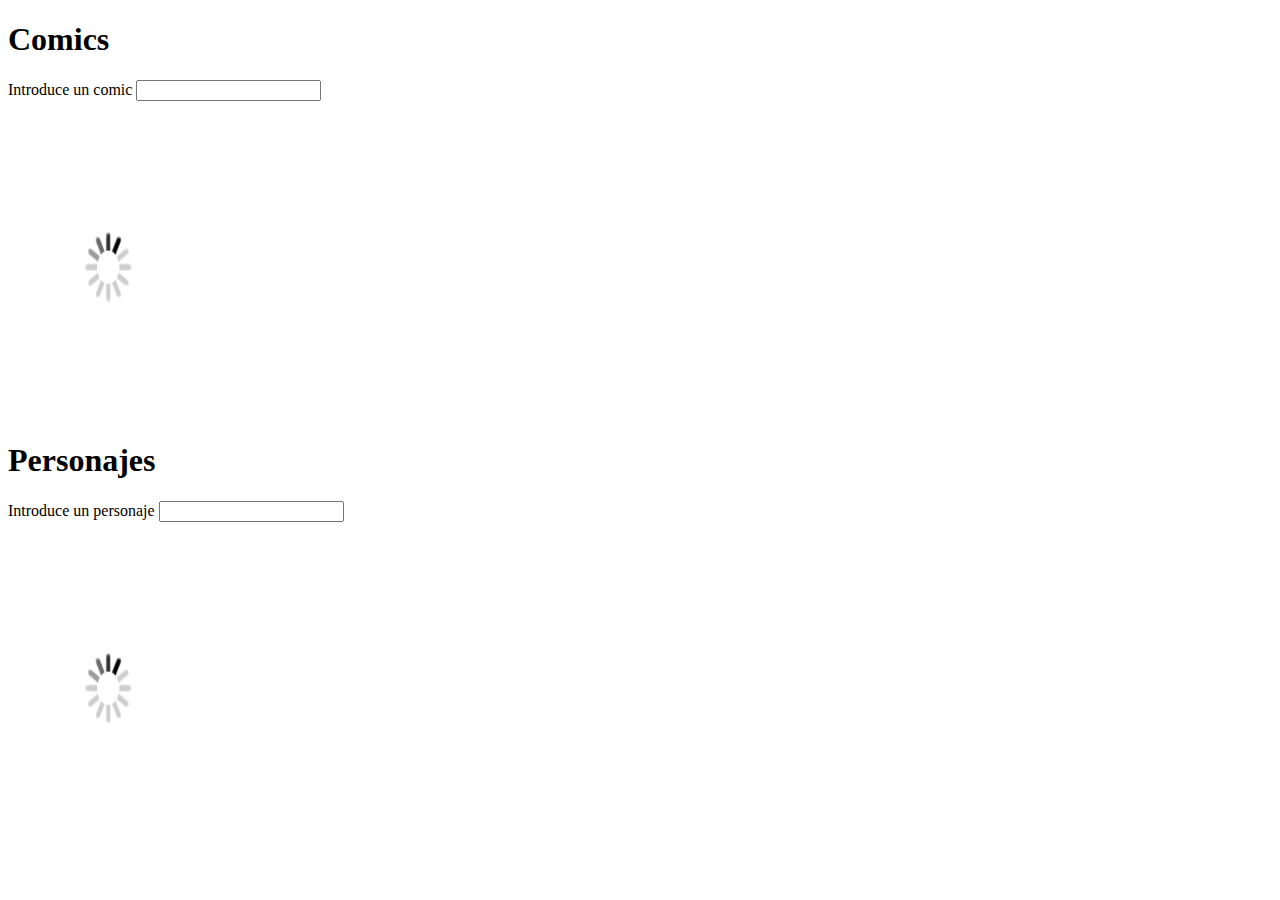
<file: U09P01_MartinQuinteroCristian/index.html>
<!DOCTYPE html>
<html>
<head>
  <meta charset="utf-8">
  <title>Marvel</title>
  <link rel="stylesheet" href="css/styles.css">
  <link type="text/css" href="jquery/jquery-ui.css" rel="Stylesheet" id="linkestilo" />
  <link type="text/css" href="css/simplepagination.css" rel="Stylesheet" id="linkestilo" />
  <script src="jquery/jquery-3.4.1.min.js"></script>
  <script src="jquery/external/jquery.js"></script>
  <script src="jquery/jquery-ui.js"></script>
</head>
<body>
  <h1>
    Comics
  </h1> 
  <label for="buscarcomic">Introduce un comic</label>
  <input id="buscarcomic" type="text" name="buscarcomic" value="">
  <p>
    <img id="spin" src="img/giphy.gif" alt="loading">
  </p> 
  <div id="areacomic"></div>
  <div id="paginationcomic"></div>

  <h1>
    Personajes
  </h1>
  <label for="buscarpersonaje">Introduce un personaje</label>
  <input id="buscarpersonaje" type="text" name="buscarpersonaje" value="">
  <p>
    <img id="spin2" src="img/giphy.gif" alt="loading">
  </p> 
  <div id="areapersonajes"></div>
  <div id="paginationpersonajes"></div>

  <script src="js/funciones-min.js"></script>
  <script src="jquery/simplePagination.js"></script>
</body>
</html>
</file>
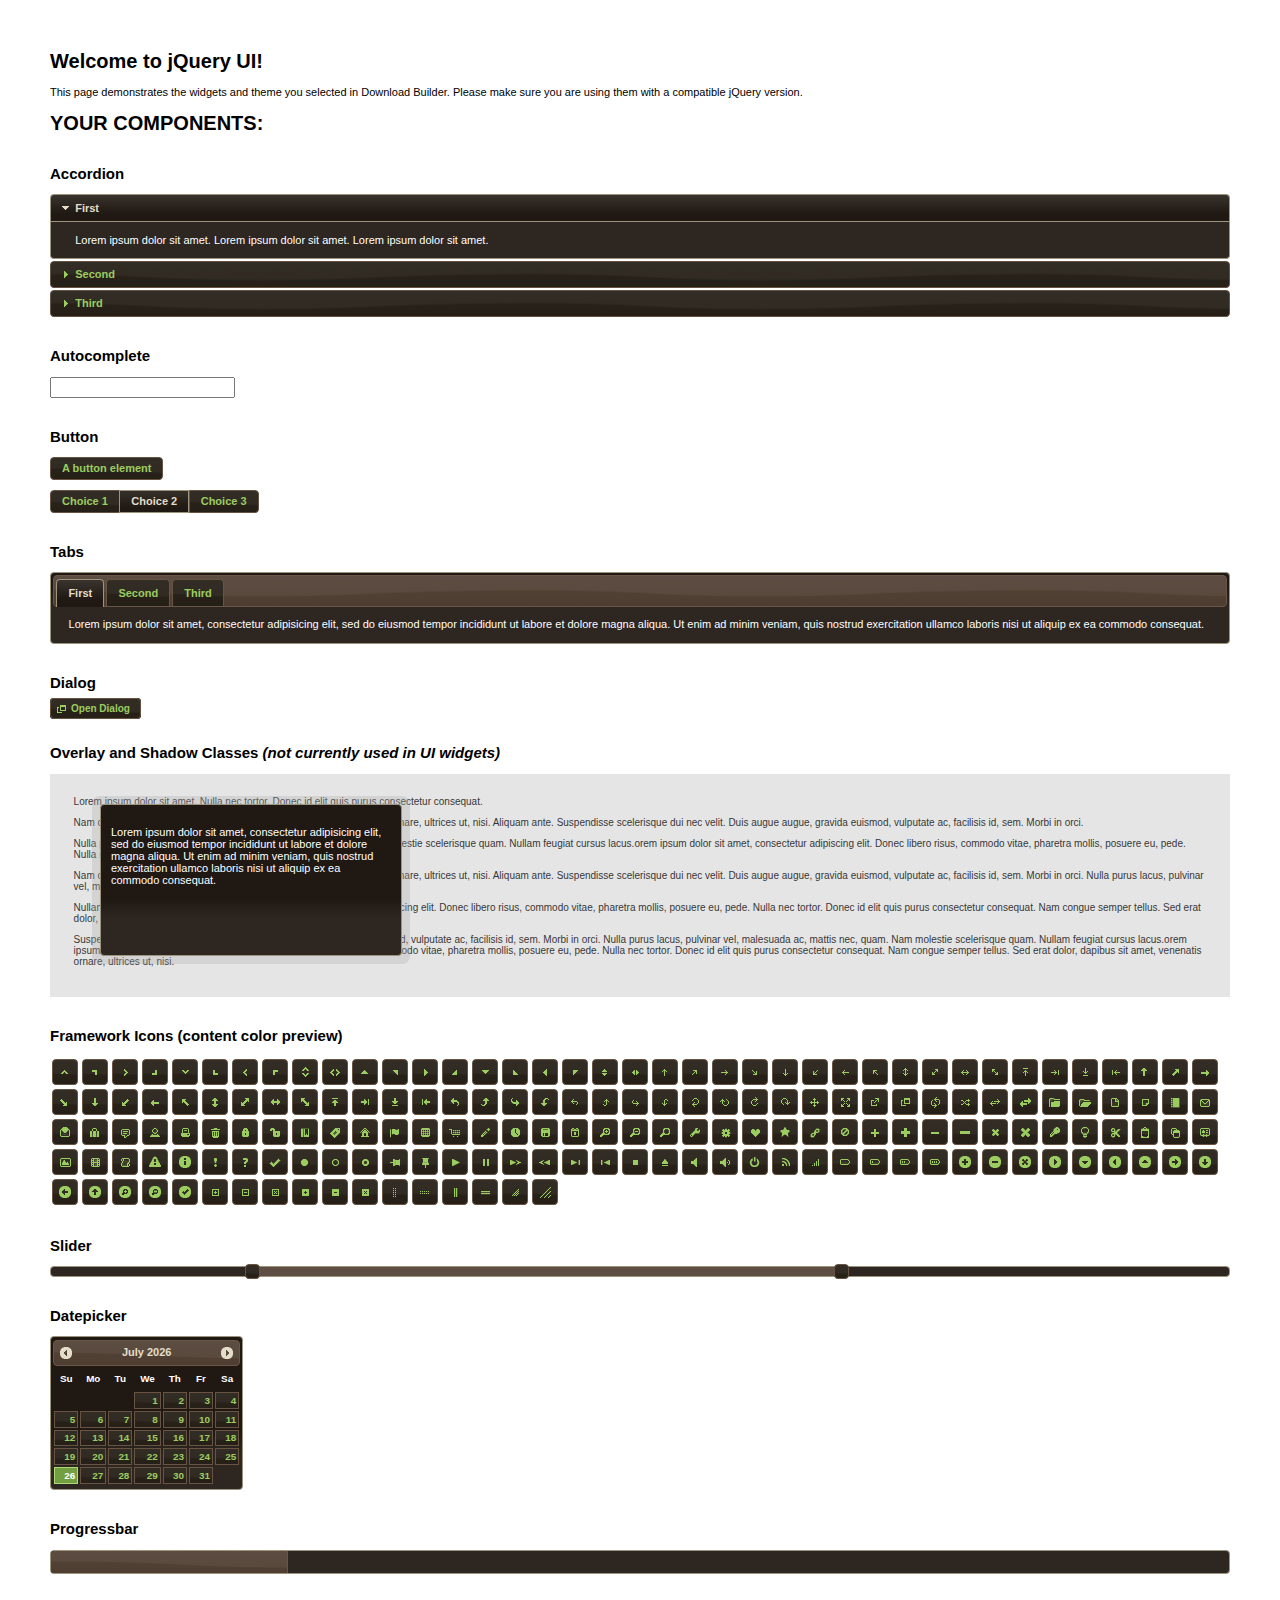
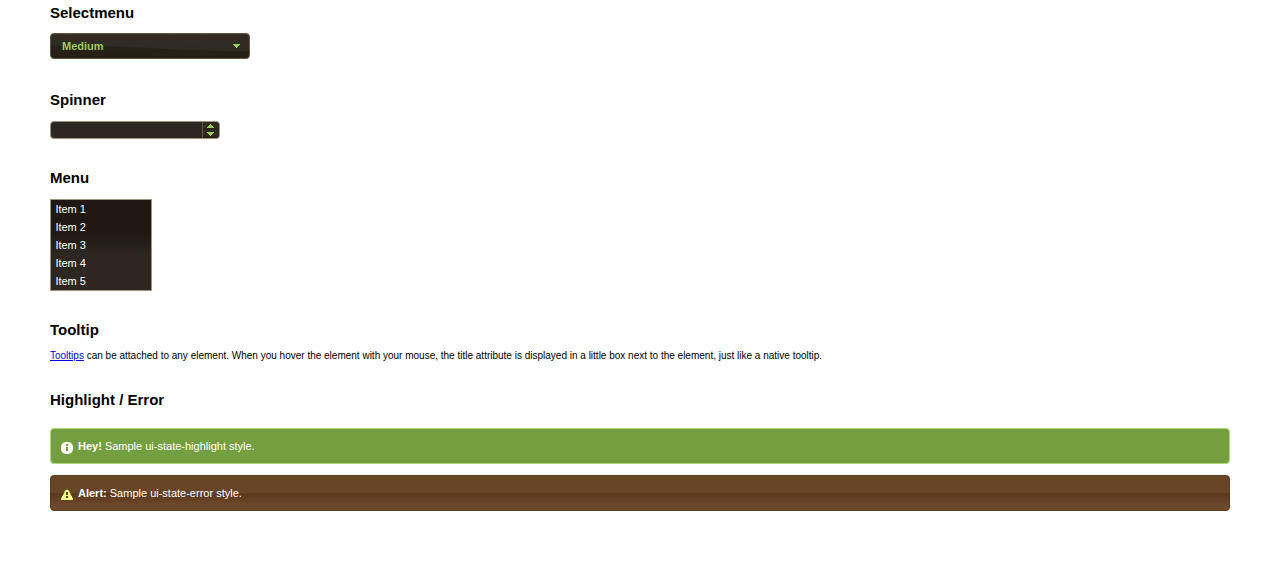
<file: U08A01_MartinQuintero_Cristian/jquery-ui-1.11.4.custom/index.html>
<!doctype html>
<html lang="us">
<head>
	<meta charset="utf-8">
	<title>jQuery UI Example Page</title>
	<link href="jquery-ui.css" rel="stylesheet">
	<style>
	body{
		font: 62.5% "Trebuchet MS", sans-serif;
		margin: 50px;
	}
	.demoHeaders {
		margin-top: 2em;
	}
	#dialog-link {
		padding: .4em 1em .4em 20px;
		text-decoration: none;
		position: relative;
	}
	#dialog-link span.ui-icon {
		margin: 0 5px 0 0;
		position: absolute;
		left: .2em;
		top: 50%;
		margin-top: -8px;
	}
	#icons {
		margin: 0;
		padding: 0;
	}
	#icons li {
		margin: 2px;
		position: relative;
		padding: 4px 0;
		cursor: pointer;
		float: left;
		list-style: none;
	}
	#icons span.ui-icon {
		float: left;
		margin: 0 4px;
	}
	.fakewindowcontain .ui-widget-overlay {
		position: absolute;
	}
	select {
		width: 200px;
	}
	</style>
</head>
<body>

<h1>Welcome to jQuery UI!</h1>

<div class="ui-widget">
	<p>This page demonstrates the widgets and theme you selected in Download Builder. Please make sure you are using them with a compatible jQuery version.</p>
</div>

<h1>YOUR COMPONENTS:</h1>


<!-- Accordion -->
<h2 class="demoHeaders">Accordion</h2>
<div id="accordion">
	<h3>First</h3>
	<div>Lorem ipsum dolor sit amet. Lorem ipsum dolor sit amet. Lorem ipsum dolor sit amet.</div>
	<h3>Second</h3>
	<div>Phasellus mattis tincidunt nibh.</div>
	<h3>Third</h3>
	<div>Nam dui erat, auctor a, dignissim quis.</div>
</div>



<!-- Autocomplete -->
<h2 class="demoHeaders">Autocomplete</h2>
<div>
	<input id="autocomplete" title="type &quot;a&quot;">
</div>



<!-- Button -->
<h2 class="demoHeaders">Button</h2>
<button id="button">A button element</button>
<form style="margin-top: 1em;">
	<div id="radioset">
		<input type="radio" id="radio1" name="radio"><label for="radio1">Choice 1</label>
		<input type="radio" id="radio2" name="radio" checked="checked"><label for="radio2">Choice 2</label>
		<input type="radio" id="radio3" name="radio"><label for="radio3">Choice 3</label>
	</div>
</form>



<!-- Tabs -->
<h2 class="demoHeaders">Tabs</h2>
<div id="tabs">
	<ul>
		<li><a href="#tabs-1">First</a></li>
		<li><a href="#tabs-2">Second</a></li>
		<li><a href="#tabs-3">Third</a></li>
	</ul>
	<div id="tabs-1">Lorem ipsum dolor sit amet, consectetur adipisicing elit, sed do eiusmod tempor incididunt ut labore et dolore magna aliqua. Ut enim ad minim veniam, quis nostrud exercitation ullamco laboris nisi ut aliquip ex ea commodo consequat.</div>
	<div id="tabs-2">Phasellus mattis tincidunt nibh. Cras orci urna, blandit id, pretium vel, aliquet ornare, felis. Maecenas scelerisque sem non nisl. Fusce sed lorem in enim dictum bibendum.</div>
	<div id="tabs-3">Nam dui erat, auctor a, dignissim quis, sollicitudin eu, felis. Pellentesque nisi urna, interdum eget, sagittis et, consequat vestibulum, lacus. Mauris porttitor ullamcorper augue.</div>
</div>



<!-- Dialog NOTE: Dialog is not generated by UI in this demo so it can be visually styled in themeroller-->
<h2 class="demoHeaders">Dialog</h2>
<p><a href="#" id="dialog-link" class="ui-state-default ui-corner-all"><span class="ui-icon ui-icon-newwin"></span>Open Dialog</a></p>

<h2 class="demoHeaders">Overlay and Shadow Classes <em>(not currently used in UI widgets)</em></h2>
<div style="position: relative; width: 96%; height: 200px; padding:1% 2%; overflow:hidden;" class="fakewindowcontain">
	<p>Lorem ipsum dolor sit amet,  Nulla nec tortor. Donec id elit quis purus consectetur consequat. </p><p>Nam congue semper tellus. Sed erat dolor, dapibus sit amet, venenatis ornare, ultrices ut, nisi. Aliquam ante. Suspendisse scelerisque dui nec velit. Duis augue augue, gravida euismod, vulputate ac, facilisis id, sem. Morbi in orci. </p><p>Nulla purus lacus, pulvinar vel, malesuada ac, mattis nec, quam. Nam molestie scelerisque quam. Nullam feugiat cursus lacus.orem ipsum dolor sit amet, consectetur adipiscing elit. Donec libero risus, commodo vitae, pharetra mollis, posuere eu, pede. Nulla nec tortor. Donec id elit quis purus consectetur consequat. </p><p>Nam congue semper tellus. Sed erat dolor, dapibus sit amet, venenatis ornare, ultrices ut, nisi. Aliquam ante. Suspendisse scelerisque dui nec velit. Duis augue augue, gravida euismod, vulputate ac, facilisis id, sem. Morbi in orci. Nulla purus lacus, pulvinar vel, malesuada ac, mattis nec, quam. Nam molestie scelerisque quam. </p><p>Nullam feugiat cursus lacus.orem ipsum dolor sit amet, consectetur adipiscing elit. Donec libero risus, commodo vitae, pharetra mollis, posuere eu, pede. Nulla nec tortor. Donec id elit quis purus consectetur consequat. Nam congue semper tellus. Sed erat dolor, dapibus sit amet, venenatis ornare, ultrices ut, nisi. Aliquam ante. </p><p>Suspendisse scelerisque dui nec velit. Duis augue augue, gravida euismod, vulputate ac, facilisis id, sem. Morbi in orci. Nulla purus lacus, pulvinar vel, malesuada ac, mattis nec, quam. Nam molestie scelerisque quam. Nullam feugiat cursus lacus.orem ipsum dolor sit amet, consectetur adipiscing elit. Donec libero risus, commodo vitae, pharetra mollis, posuere eu, pede. Nulla nec tortor. Donec id elit quis purus consectetur consequat. Nam congue semper tellus. Sed erat dolor, dapibus sit amet, venenatis ornare, ultrices ut, nisi. </p>

	<!-- ui-dialog -->
	<div class="ui-overlay"><div class="ui-widget-overlay"></div><div class="ui-widget-shadow ui-corner-all" style="width: 302px; height: 152px; position: absolute; left: 50px; top: 30px;"></div></div>
	<div style="position: absolute; width: 280px; height: 130px;left: 50px; top: 30px; padding: 10px;" class="ui-widget ui-widget-content ui-corner-all">
		<div class="ui-dialog-content ui-widget-content" style="background: none; border: 0;">
			<p>Lorem ipsum dolor sit amet, consectetur adipisicing elit, sed do eiusmod tempor incididunt ut labore et dolore magna aliqua. Ut enim ad minim veniam, quis nostrud exercitation ullamco laboris nisi ut aliquip ex ea commodo consequat.</p>
		</div>
	</div>

</div>

<!-- ui-dialog -->
<div id="dialog" title="Dialog Title">
	<p>Lorem ipsum dolor sit amet, consectetur adipisicing elit, sed do eiusmod tempor incididunt ut labore et dolore magna aliqua. Ut enim ad minim veniam, quis nostrud exercitation ullamco laboris nisi ut aliquip ex ea commodo consequat.</p>
</div>



<h2 class="demoHeaders">Framework Icons (content color preview)</h2>
<ul id="icons" class="ui-widget ui-helper-clearfix">
	<li class="ui-state-default ui-corner-all" title=".ui-icon-carat-1-n"><span class="ui-icon ui-icon-carat-1-n"></span></li>
	<li class="ui-state-default ui-corner-all" title=".ui-icon-carat-1-ne"><span class="ui-icon ui-icon-carat-1-ne"></span></li>
	<li class="ui-state-default ui-corner-all" title=".ui-icon-carat-1-e"><span class="ui-icon ui-icon-carat-1-e"></span></li>
	<li class="ui-state-default ui-corner-all" title=".ui-icon-carat-1-se"><span class="ui-icon ui-icon-carat-1-se"></span></li>
	<li class="ui-state-default ui-corner-all" title=".ui-icon-carat-1-s"><span class="ui-icon ui-icon-carat-1-s"></span></li>
	<li class="ui-state-default ui-corner-all" title=".ui-icon-carat-1-sw"><span class="ui-icon ui-icon-carat-1-sw"></span></li>
	<li class="ui-state-default ui-corner-all" title=".ui-icon-carat-1-w"><span class="ui-icon ui-icon-carat-1-w"></span></li>
	<li class="ui-state-default ui-corner-all" title=".ui-icon-carat-1-nw"><span class="ui-icon ui-icon-carat-1-nw"></span></li>
	<li class="ui-state-default ui-corner-all" title=".ui-icon-carat-2-n-s"><span class="ui-icon ui-icon-carat-2-n-s"></span></li>
	<li class="ui-state-default ui-corner-all" title=".ui-icon-carat-2-e-w"><span class="ui-icon ui-icon-carat-2-e-w"></span></li>
	<li class="ui-state-default ui-corner-all" title=".ui-icon-triangle-1-n"><span class="ui-icon ui-icon-triangle-1-n"></span></li>
	<li class="ui-state-default ui-corner-all" title=".ui-icon-triangle-1-ne"><span class="ui-icon ui-icon-triangle-1-ne"></span></li>
	<li class="ui-state-default ui-corner-all" title=".ui-icon-triangle-1-e"><span class="ui-icon ui-icon-triangle-1-e"></span></li>
	<li class="ui-state-default ui-corner-all" title=".ui-icon-triangle-1-se"><span class="ui-icon ui-icon-triangle-1-se"></span></li>
	<li class="ui-state-default ui-corner-all" title=".ui-icon-triangle-1-s"><span class="ui-icon ui-icon-triangle-1-s"></span></li>
	<li class="ui-state-default ui-corner-all" title=".ui-icon-triangle-1-sw"><span class="ui-icon ui-icon-triangle-1-sw"></span></li>
	<li class="ui-state-default ui-corner-all" title=".ui-icon-triangle-1-w"><span class="ui-icon ui-icon-triangle-1-w"></span></li>
	<li class="ui-state-default ui-corner-all" title=".ui-icon-triangle-1-nw"><span class="ui-icon ui-icon-triangle-1-nw"></span></li>
	<li class="ui-state-default ui-corner-all" title=".ui-icon-triangle-2-n-s"><span class="ui-icon ui-icon-triangle-2-n-s"></span></li>
	<li class="ui-state-default ui-corner-all" title=".ui-icon-triangle-2-e-w"><span class="ui-icon ui-icon-triangle-2-e-w"></span></li>
	<li class="ui-state-default ui-corner-all" title=".ui-icon-arrow-1-n"><span class="ui-icon ui-icon-arrow-1-n"></span></li>
	<li class="ui-state-default ui-corner-all" title=".ui-icon-arrow-1-ne"><span class="ui-icon ui-icon-arrow-1-ne"></span></li>
	<li class="ui-state-default ui-corner-all" title=".ui-icon-arrow-1-e"><span class="ui-icon ui-icon-arrow-1-e"></span></li>
	<li class="ui-state-default ui-corner-all" title=".ui-icon-arrow-1-se"><span class="ui-icon ui-icon-arrow-1-se"></span></li>
	<li class="ui-state-default ui-corner-all" title=".ui-icon-arrow-1-s"><span class="ui-icon ui-icon-arrow-1-s"></span></li>
	<li class="ui-state-default ui-corner-all" title=".ui-icon-arrow-1-sw"><span class="ui-icon ui-icon-arrow-1-sw"></span></li>
	<li class="ui-state-default ui-corner-all" title=".ui-icon-arrow-1-w"><span class="ui-icon ui-icon-arrow-1-w"></span></li>
	<li class="ui-state-default ui-corner-all" title=".ui-icon-arrow-1-nw"><span class="ui-icon ui-icon-arrow-1-nw"></span></li>
	<li class="ui-state-default ui-corner-all" title=".ui-icon-arrow-2-n-s"><span class="ui-icon ui-icon-arrow-2-n-s"></span></li>
	<li class="ui-state-default ui-corner-all" title=".ui-icon-arrow-2-ne-sw"><span class="ui-icon ui-icon-arrow-2-ne-sw"></span></li>
	<li class="ui-state-default ui-corner-all" title=".ui-icon-arrow-2-e-w"><span class="ui-icon ui-icon-arrow-2-e-w"></span></li>
	<li class="ui-state-default ui-corner-all" title=".ui-icon-arrow-2-se-nw"><span class="ui-icon ui-icon-arrow-2-se-nw"></span></li>
	<li class="ui-state-default ui-corner-all" title=".ui-icon-arrowstop-1-n"><span class="ui-icon ui-icon-arrowstop-1-n"></span></li>
	<li class="ui-state-default ui-corner-all" title=".ui-icon-arrowstop-1-e"><span class="ui-icon ui-icon-arrowstop-1-e"></span></li>
	<li class="ui-state-default ui-corner-all" title=".ui-icon-arrowstop-1-s"><span class="ui-icon ui-icon-arrowstop-1-s"></span></li>
	<li class="ui-state-default ui-corner-all" title=".ui-icon-arrowstop-1-w"><span class="ui-icon ui-icon-arrowstop-1-w"></span></li>
	<li class="ui-state-default ui-corner-all" title=".ui-icon-arrowthick-1-n"><span class="ui-icon ui-icon-arrowthick-1-n"></span></li>
	<li class="ui-state-default ui-corner-all" title=".ui-icon-arrowthick-1-ne"><span class="ui-icon ui-icon-arrowthick-1-ne"></span></li>
	<li class="ui-state-default ui-corner-all" title=".ui-icon-arrowthick-1-e"><span class="ui-icon ui-icon-arrowthick-1-e"></span></li>
	<li class="ui-state-default ui-corner-all" title=".ui-icon-arrowthick-1-se"><span class="ui-icon ui-icon-arrowthick-1-se"></span></li>
	<li class="ui-state-default ui-corner-all" title=".ui-icon-arrowthick-1-s"><span class="ui-icon ui-icon-arrowthick-1-s"></span></li>
	<li class="ui-state-default ui-corner-all" title=".ui-icon-arrowthick-1-sw"><span class="ui-icon ui-icon-arrowthick-1-sw"></span></li>
	<li class="ui-state-default ui-corner-all" title=".ui-icon-arrowthick-1-w"><span class="ui-icon ui-icon-arrowthick-1-w"></span></li>
	<li class="ui-state-default ui-corner-all" title=".ui-icon-arrowthick-1-nw"><span class="ui-icon ui-icon-arrowthick-1-nw"></span></li>
	<li class="ui-state-default ui-corner-all" title=".ui-icon-arrowthick-2-n-s"><span class="ui-icon ui-icon-arrowthick-2-n-s"></span></li>
	<li class="ui-state-default ui-corner-all" title=".ui-icon-arrowthick-2-ne-sw"><span class="ui-icon ui-icon-arrowthick-2-ne-sw"></span></li>
	<li class="ui-state-default ui-corner-all" title=".ui-icon-arrowthick-2-e-w"><span class="ui-icon ui-icon-arrowthick-2-e-w"></span></li>
	<li class="ui-state-default ui-corner-all" title=".ui-icon-arrowthick-2-se-nw"><span class="ui-icon ui-icon-arrowthick-2-se-nw"></span></li>
	<li class="ui-state-default ui-corner-all" title=".ui-icon-arrowthickstop-1-n"><span class="ui-icon ui-icon-arrowthickstop-1-n"></span></li>
	<li class="ui-state-default ui-corner-all" title=".ui-icon-arrowthickstop-1-e"><span class="ui-icon ui-icon-arrowthickstop-1-e"></span></li>
	<li class="ui-state-default ui-corner-all" title=".ui-icon-arrowthickstop-1-s"><span class="ui-icon ui-icon-arrowthickstop-1-s"></span></li>
	<li class="ui-state-default ui-corner-all" title=".ui-icon-arrowthickstop-1-w"><span class="ui-icon ui-icon-arrowthickstop-1-w"></span></li>
	<li class="ui-state-default ui-corner-all" title=".ui-icon-arrowreturnthick-1-w"><span class="ui-icon ui-icon-arrowreturnthick-1-w"></span></li>
	<li class="ui-state-default ui-corner-all" title=".ui-icon-arrowreturnthick-1-n"><span class="ui-icon ui-icon-arrowreturnthick-1-n"></span></li>
	<li class="ui-state-default ui-corner-all" title=".ui-icon-arrowreturnthick-1-e"><span class="ui-icon ui-icon-arrowreturnthick-1-e"></span></li>
	<li class="ui-state-default ui-corner-all" title=".ui-icon-arrowreturnthick-1-s"><span class="ui-icon ui-icon-arrowreturnthick-1-s"></span></li>
	<li class="ui-state-default ui-corner-all" title=".ui-icon-arrowreturn-1-w"><span class="ui-icon ui-icon-arrowreturn-1-w"></span></li>
	<li class="ui-state-default ui-corner-all" title=".ui-icon-arrowreturn-1-n"><span class="ui-icon ui-icon-arrowreturn-1-n"></span></li>
	<li class="ui-state-default ui-corner-all" title=".ui-icon-arrowreturn-1-e"><span class="ui-icon ui-icon-arrowreturn-1-e"></span></li>
	<li class="ui-state-default ui-corner-all" title=".ui-icon-arrowreturn-1-s"><span class="ui-icon ui-icon-arrowreturn-1-s"></span></li>
	<li class="ui-state-default ui-corner-all" title=".ui-icon-arrowrefresh-1-w"><span class="ui-icon ui-icon-arrowrefresh-1-w"></span></li>
	<li class="ui-state-default ui-corner-all" title=".ui-icon-arrowrefresh-1-n"><span class="ui-icon ui-icon-arrowrefresh-1-n"></span></li>
	<li class="ui-state-default ui-corner-all" title=".ui-icon-arrowrefresh-1-e"><span class="ui-icon ui-icon-arrowrefresh-1-e"></span></li>
	<li class="ui-state-default ui-corner-all" title=".ui-icon-arrowrefresh-1-s"><span class="ui-icon ui-icon-arrowrefresh-1-s"></span></li>
	<li class="ui-state-default ui-corner-all" title=".ui-icon-arrow-4"><span class="ui-icon ui-icon-arrow-4"></span></li>
	<li class="ui-state-default ui-corner-all" title=".ui-icon-arrow-4-diag"><span class="ui-icon ui-icon-arrow-4-diag"></span></li>
	<li class="ui-state-default ui-corner-all" title=".ui-icon-extlink"><span class="ui-icon ui-icon-extlink"></span></li>
	<li class="ui-state-default ui-corner-all" title=".ui-icon-newwin"><span class="ui-icon ui-icon-newwin"></span></li>
	<li class="ui-state-default ui-corner-all" title=".ui-icon-refresh"><span class="ui-icon ui-icon-refresh"></span></li>
	<li class="ui-state-default ui-corner-all" title=".ui-icon-shuffle"><span class="ui-icon ui-icon-shuffle"></span></li>
	<li class="ui-state-default ui-corner-all" title=".ui-icon-transfer-e-w"><span class="ui-icon ui-icon-transfer-e-w"></span></li>
	<li class="ui-state-default ui-corner-all" title=".ui-icon-transferthick-e-w"><span class="ui-icon ui-icon-transferthick-e-w"></span></li>
	<li class="ui-state-default ui-corner-all" title=".ui-icon-folder-collapsed"><span class="ui-icon ui-icon-folder-collapsed"></span></li>
	<li class="ui-state-default ui-corner-all" title=".ui-icon-folder-open"><span class="ui-icon ui-icon-folder-open"></span></li>
	<li class="ui-state-default ui-corner-all" title=".ui-icon-document"><span class="ui-icon ui-icon-document"></span></li>
	<li class="ui-state-default ui-corner-all" title=".ui-icon-document-b"><span class="ui-icon ui-icon-document-b"></span></li>
	<li class="ui-state-default ui-corner-all" title=".ui-icon-note"><span class="ui-icon ui-icon-note"></span></li>
	<li class="ui-state-default ui-corner-all" title=".ui-icon-mail-closed"><span class="ui-icon ui-icon-mail-closed"></span></li>
	<li class="ui-state-default ui-corner-all" title=".ui-icon-mail-open"><span class="ui-icon ui-icon-mail-open"></span></li>
	<li class="ui-state-default ui-corner-all" title=".ui-icon-suitcase"><span class="ui-icon ui-icon-suitcase"></span></li>
	<li class="ui-state-default ui-corner-all" title=".ui-icon-comment"><span class="ui-icon ui-icon-comment"></span></li>
	<li class="ui-state-default ui-corner-all" title=".ui-icon-person"><span class="ui-icon ui-icon-person"></span></li>
	<li class="ui-state-default ui-corner-all" title=".ui-icon-print"><span class="ui-icon ui-icon-print"></span></li>
	<li class="ui-state-default ui-corner-all" title=".ui-icon-trash"><span class="ui-icon ui-icon-trash"></span></li>
	<li class="ui-state-default ui-corner-all" title=".ui-icon-locked"><span class="ui-icon ui-icon-locked"></span></li>
	<li class="ui-state-default ui-corner-all" title=".ui-icon-unlocked"><span class="ui-icon ui-icon-unlocked"></span></li>
	<li class="ui-state-default ui-corner-all" title=".ui-icon-bookmark"><span class="ui-icon ui-icon-bookmark"></span></li>
	<li class="ui-state-default ui-corner-all" title=".ui-icon-tag"><span class="ui-icon ui-icon-tag"></span></li>
	<li class="ui-state-default ui-corner-all" title=".ui-icon-home"><span class="ui-icon ui-icon-home"></span></li>
	<li class="ui-state-default ui-corner-all" title=".ui-icon-flag"><span class="ui-icon ui-icon-flag"></span></li>
	<li class="ui-state-default ui-corner-all" title=".ui-icon-calculator"><span class="ui-icon ui-icon-calculator"></span></li>
	<li class="ui-state-default ui-corner-all" title=".ui-icon-cart"><span class="ui-icon ui-icon-cart"></span></li>
	<li class="ui-state-default ui-corner-all" title=".ui-icon-pencil"><span class="ui-icon ui-icon-pencil"></span></li>
	<li class="ui-state-default ui-corner-all" title=".ui-icon-clock"><span class="ui-icon ui-icon-clock"></span></li>
	<li class="ui-state-default ui-corner-all" title=".ui-icon-disk"><span class="ui-icon ui-icon-disk"></span></li>
	<li class="ui-state-default ui-corner-all" title=".ui-icon-calendar"><span class="ui-icon ui-icon-calendar"></span></li>
	<li class="ui-state-default ui-corner-all" title=".ui-icon-zoomin"><span class="ui-icon ui-icon-zoomin"></span></li>
	<li class="ui-state-default ui-corner-all" title=".ui-icon-zoomout"><span class="ui-icon ui-icon-zoomout"></span></li>
	<li class="ui-state-default ui-corner-all" title=".ui-icon-search"><span class="ui-icon ui-icon-search"></span></li>
	<li class="ui-state-default ui-corner-all" title=".ui-icon-wrench"><span class="ui-icon ui-icon-wrench"></span></li>
	<li class="ui-state-default ui-corner-all" title=".ui-icon-gear"><span class="ui-icon ui-icon-gear"></span></li>
	<li class="ui-state-default ui-corner-all" title=".ui-icon-heart"><span class="ui-icon ui-icon-heart"></span></li>
	<li class="ui-state-default ui-corner-all" title=".ui-icon-star"><span class="ui-icon ui-icon-star"></span></li>
	<li class="ui-state-default ui-corner-all" title=".ui-icon-link"><span class="ui-icon ui-icon-link"></span></li>
	<li class="ui-state-default ui-corner-all" title=".ui-icon-cancel"><span class="ui-icon ui-icon-cancel"></span></li>
	<li class="ui-state-default ui-corner-all" title=".ui-icon-plus"><span class="ui-icon ui-icon-plus"></span></li>
	<li class="ui-state-default ui-corner-all" title=".ui-icon-plusthick"><span class="ui-icon ui-icon-plusthick"></span></li>
	<li class="ui-state-default ui-corner-all" title=".ui-icon-minus"><span class="ui-icon ui-icon-minus"></span></li>
	<li class="ui-state-default ui-corner-all" title=".ui-icon-minusthick"><span class="ui-icon ui-icon-minusthick"></span></li>
	<li class="ui-state-default ui-corner-all" title=".ui-icon-close"><span class="ui-icon ui-icon-close"></span></li>
	<li class="ui-state-default ui-corner-all" title=".ui-icon-closethick"><span class="ui-icon ui-icon-closethick"></span></li>
	<li class="ui-state-default ui-corner-all" title=".ui-icon-key"><span class="ui-icon ui-icon-key"></span></li>
	<li class="ui-state-default ui-corner-all" title=".ui-icon-lightbulb"><span class="ui-icon ui-icon-lightbulb"></span></li>
	<li class="ui-state-default ui-corner-all" title=".ui-icon-scissors"><span class="ui-icon ui-icon-scissors"></span></li>
	<li class="ui-state-default ui-corner-all" title=".ui-icon-clipboard"><span class="ui-icon ui-icon-clipboard"></span></li>
	<li class="ui-state-default ui-corner-all" title=".ui-icon-copy"><span class="ui-icon ui-icon-copy"></span></li>
	<li class="ui-state-default ui-corner-all" title=".ui-icon-contact"><span class="ui-icon ui-icon-contact"></span></li>
	<li class="ui-state-default ui-corner-all" title=".ui-icon-image"><span class="ui-icon ui-icon-image"></span></li>
	<li class="ui-state-default ui-corner-all" title=".ui-icon-video"><span class="ui-icon ui-icon-video"></span></li>
	<li class="ui-state-default ui-corner-all" title=".ui-icon-script"><span class="ui-icon ui-icon-script"></span></li>
	<li class="ui-state-default ui-corner-all" title=".ui-icon-alert"><span class="ui-icon ui-icon-alert"></span></li>
	<li class="ui-state-default ui-corner-all" title=".ui-icon-info"><span class="ui-icon ui-icon-info"></span></li>
	<li class="ui-state-default ui-corner-all" title=".ui-icon-notice"><span class="ui-icon ui-icon-notice"></span></li>
	<li class="ui-state-default ui-corner-all" title=".ui-icon-help"><span class="ui-icon ui-icon-help"></span></li>
	<li class="ui-state-default ui-corner-all" title=".ui-icon-check"><span class="ui-icon ui-icon-check"></span></li>
	<li class="ui-state-default ui-corner-all" title=".ui-icon-bullet"><span class="ui-icon ui-icon-bullet"></span></li>
	<li class="ui-state-default ui-corner-all" title=".ui-icon-radio-off"><span class="ui-icon ui-icon-radio-off"></span></li>
	<li class="ui-state-default ui-corner-all" title=".ui-icon-radio-on"><span class="ui-icon ui-icon-radio-on"></span></li>
	<li class="ui-state-default ui-corner-all" title=".ui-icon-pin-w"><span class="ui-icon ui-icon-pin-w"></span></li>
	<li class="ui-state-default ui-corner-all" title=".ui-icon-pin-s"><span class="ui-icon ui-icon-pin-s"></span></li>
	<li class="ui-state-default ui-corner-all" title=".ui-icon-play"><span class="ui-icon ui-icon-play"></span></li>
	<li class="ui-state-default ui-corner-all" title=".ui-icon-pause"><span class="ui-icon ui-icon-pause"></span></li>
	<li class="ui-state-default ui-corner-all" title=".ui-icon-seek-next"><span class="ui-icon ui-icon-seek-next"></span></li>
	<li class="ui-state-default ui-corner-all" title=".ui-icon-seek-prev"><span class="ui-icon ui-icon-seek-prev"></span></li>
	<li class="ui-state-default ui-corner-all" title=".ui-icon-seek-end"><span class="ui-icon ui-icon-seek-end"></span></li>
	<li class="ui-state-default ui-corner-all" title=".ui-icon-seek-first"><span class="ui-icon ui-icon-seek-first"></span></li>
	<li class="ui-state-default ui-corner-all" title=".ui-icon-stop"><span class="ui-icon ui-icon-stop"></span></li>
	<li class="ui-state-default ui-corner-all" title=".ui-icon-eject"><span class="ui-icon ui-icon-eject"></span></li>
	<li class="ui-state-default ui-corner-all" title=".ui-icon-volume-off"><span class="ui-icon ui-icon-volume-off"></span></li>
	<li class="ui-state-default ui-corner-all" title=".ui-icon-volume-on"><span class="ui-icon ui-icon-volume-on"></span></li>
	<li class="ui-state-default ui-corner-all" title=".ui-icon-power"><span class="ui-icon ui-icon-power"></span></li>
	<li class="ui-state-default ui-corner-all" title=".ui-icon-signal-diag"><span class="ui-icon ui-icon-signal-diag"></span></li>
	<li class="ui-state-default ui-corner-all" title=".ui-icon-signal"><span class="ui-icon ui-icon-signal"></span></li>
	<li class="ui-state-default ui-corner-all" title=".ui-icon-battery-0"><span class="ui-icon ui-icon-battery-0"></span></li>
	<li class="ui-state-default ui-corner-all" title=".ui-icon-battery-1"><span class="ui-icon ui-icon-battery-1"></span></li>
	<li class="ui-state-default ui-corner-all" title=".ui-icon-battery-2"><span class="ui-icon ui-icon-battery-2"></span></li>
	<li class="ui-state-default ui-corner-all" title=".ui-icon-battery-3"><span class="ui-icon ui-icon-battery-3"></span></li>
	<li class="ui-state-default ui-corner-all" title=".ui-icon-circle-plus"><span class="ui-icon ui-icon-circle-plus"></span></li>
	<li class="ui-state-default ui-corner-all" title=".ui-icon-circle-minus"><span class="ui-icon ui-icon-circle-minus"></span></li>
	<li class="ui-state-default ui-corner-all" title=".ui-icon-circle-close"><span class="ui-icon ui-icon-circle-close"></span></li>
	<li class="ui-state-default ui-corner-all" title=".ui-icon-circle-triangle-e"><span class="ui-icon ui-icon-circle-triangle-e"></span></li>
	<li class="ui-state-default ui-corner-all" title=".ui-icon-circle-triangle-s"><span class="ui-icon ui-icon-circle-triangle-s"></span></li>
	<li class="ui-state-default ui-corner-all" title=".ui-icon-circle-triangle-w"><span class="ui-icon ui-icon-circle-triangle-w"></span></li>
	<li class="ui-state-default ui-corner-all" title=".ui-icon-circle-triangle-n"><span class="ui-icon ui-icon-circle-triangle-n"></span></li>
	<li class="ui-state-default ui-corner-all" title=".ui-icon-circle-arrow-e"><span class="ui-icon ui-icon-circle-arrow-e"></span></li>
	<li class="ui-state-default ui-corner-all" title=".ui-icon-circle-arrow-s"><span class="ui-icon ui-icon-circle-arrow-s"></span></li>
	<li class="ui-state-default ui-corner-all" title=".ui-icon-circle-arrow-w"><span class="ui-icon ui-icon-circle-arrow-w"></span></li>
	<li class="ui-state-default ui-corner-all" title=".ui-icon-circle-arrow-n"><span class="ui-icon ui-icon-circle-arrow-n"></span></li>
	<li class="ui-state-default ui-corner-all" title=".ui-icon-circle-zoomin"><span class="ui-icon ui-icon-circle-zoomin"></span></li>
	<li class="ui-state-default ui-corner-all" title=".ui-icon-circle-zoomout"><span class="ui-icon ui-icon-circle-zoomout"></span></li>
	<li class="ui-state-default ui-corner-all" title=".ui-icon-circle-check"><span class="ui-icon ui-icon-circle-check"></span></li>
	<li class="ui-state-default ui-corner-all" title=".ui-icon-circlesmall-plus"><span class="ui-icon ui-icon-circlesmall-plus"></span></li>
	<li class="ui-state-default ui-corner-all" title=".ui-icon-circlesmall-minus"><span class="ui-icon ui-icon-circlesmall-minus"></span></li>
	<li class="ui-state-default ui-corner-all" title=".ui-icon-circlesmall-close"><span class="ui-icon ui-icon-circlesmall-close"></span></li>
	<li class="ui-state-default ui-corner-all" title=".ui-icon-squaresmall-plus"><span class="ui-icon ui-icon-squaresmall-plus"></span></li>
	<li class="ui-state-default ui-corner-all" title=".ui-icon-squaresmall-minus"><span class="ui-icon ui-icon-squaresmall-minus"></span></li>
	<li class="ui-state-default ui-corner-all" title=".ui-icon-squaresmall-close"><span class="ui-icon ui-icon-squaresmall-close"></span></li>
	<li class="ui-state-default ui-corner-all" title=".ui-icon-grip-dotted-vertical"><span class="ui-icon ui-icon-grip-dotted-vertical"></span></li>
	<li class="ui-state-default ui-corner-all" title=".ui-icon-grip-dotted-horizontal"><span class="ui-icon ui-icon-grip-dotted-horizontal"></span></li>
	<li class="ui-state-default ui-corner-all" title=".ui-icon-grip-solid-vertical"><span class="ui-icon ui-icon-grip-solid-vertical"></span></li>
	<li class="ui-state-default ui-corner-all" title=".ui-icon-grip-solid-horizontal"><span class="ui-icon ui-icon-grip-solid-horizontal"></span></li>
	<li class="ui-state-default ui-corner-all" title=".ui-icon-gripsmall-diagonal-se"><span class="ui-icon ui-icon-gripsmall-diagonal-se"></span></li>
	<li class="ui-state-default ui-corner-all" title=".ui-icon-grip-diagonal-se"><span class="ui-icon ui-icon-grip-diagonal-se"></span></li>
</ul>


<!-- Slider -->
<h2 class="demoHeaders">Slider</h2>
<div id="slider"></div>



<!-- Datepicker -->
<h2 class="demoHeaders">Datepicker</h2>
<div id="datepicker"></div>



<!-- Progressbar -->
<h2 class="demoHeaders">Progressbar</h2>
<div id="progressbar"></div>



<!-- Progressbar -->
<h2 class="demoHeaders">Selectmenu</h2>
<select id="selectmenu">
	<option>Slower</option>
	<option>Slow</option>
	<option selected="selected">Medium</option>
	<option>Fast</option>
	<option>Faster</option>
</select>



<!-- Spinner -->
<h2 class="demoHeaders">Spinner</h2>
<input id="spinner">



<!-- Menu -->
<h2 class="demoHeaders">Menu</h2>
<ul style="width:100px;" id="menu">
	<li>Item 1</li>
	<li>Item 2</li>
	<li>Item 3
		<ul>
			<li>Item 3-1</li>
			<li>Item 3-2</li>
			<li>Item 3-3</li>
			<li>Item 3-4</li>
			<li>Item 3-5</li>
		</ul>
	</li>
	<li>Item 4</li>
	<li>Item 5</li>
</ul>



<!-- Tooltip -->
<h2 class="demoHeaders">Tooltip</h2>
<p id="tooltip">
	<a href="#" title="That&apos;s what this widget is">Tooltips</a> can be attached to any element. When you hover
the element with your mouse, the title attribute is displayed in a little box next to the element, just like a native tooltip.
</p>


<!-- Highlight / Error -->
<h2 class="demoHeaders">Highlight / Error</h2>
<div class="ui-widget">
	<div class="ui-state-highlight ui-corner-all" style="margin-top: 20px; padding: 0 .7em;">
		<p><span class="ui-icon ui-icon-info" style="float: left; margin-right: .3em;"></span>
		<strong>Hey!</strong> Sample ui-state-highlight style.</p>
	</div>
</div>
<br>
<div class="ui-widget">
	<div class="ui-state-error ui-corner-all" style="padding: 0 .7em;">
		<p><span class="ui-icon ui-icon-alert" style="float: left; margin-right: .3em;"></span>
		<strong>Alert:</strong> Sample ui-state-error style.</p>
	</div>
</div>

<script src="external/jquery/jquery.js"></script>
<script src="jquery-ui.js"></script>
<script>

$( "#accordion" ).accordion();



var availableTags = [
	"ActionScript",
	"AppleScript",
	"Asp",
	"BASIC",
	"C",
	"C++",
	"Clojure",
	"COBOL",
	"ColdFusion",
	"Erlang",
	"Fortran",
	"Groovy",
	"Haskell",
	"Java",
	"JavaScript",
	"Lisp",
	"Perl",
	"PHP",
	"Python",
	"Ruby",
	"Scala",
	"Scheme"
];
$( "#autocomplete" ).autocomplete({
	source: availableTags
});



$( "#button" ).button();
$( "#radioset" ).buttonset();



$( "#tabs" ).tabs();



$( "#dialog" ).dialog({
	autoOpen: false,
	width: 400,
	buttons: [
		{
			text: "Ok",
			click: function() {
				$( this ).dialog( "close" );
			}
		},
		{
			text: "Cancel",
			click: function() {
				$( this ).dialog( "close" );
			}
		}
	]
});

// Link to open the dialog
$( "#dialog-link" ).click(function( event ) {
	$( "#dialog" ).dialog( "open" );
	event.preventDefault();
});



$( "#datepicker" ).datepicker({
	inline: true
});



$( "#slider" ).slider({
	range: true,
	values: [ 17, 67 ]
});



$( "#progressbar" ).progressbar({
	value: 20
});



$( "#spinner" ).spinner();



$( "#menu" ).menu();



$( "#tooltip" ).tooltip();



$( "#selectmenu" ).selectmenu();


// Hover states on the static widgets
$( "#dialog-link, #icons li" ).hover(
	function() {
		$( this ).addClass( "ui-state-hover" );
	},
	function() {
		$( this ).removeClass( "ui-state-hover" );
	}
);
</script>
</body>
</html>
</file>
<file: U09P01_MartinQuinteroCristian/css/styles.css>
span {
    color: blue;
}

span:hover {
    text-decoration: underline darkblue; 
}

img {
    width: 200px;
    height: 300px;
}
</file>
<file: U09P01_MartinQuinteroCristian/css/simplepagination.css>
/**
* CSS themes for simplePagination.js
* Author: Flavius Matis - http://flaviusmatis.github.com/
* URL: https://github.com/flaviusmatis/simplePagination.js
*/

ul.simple-pagination {
	list-style: none;
}

.simple-pagination {
	display: block;
	overflow: hidden;
	padding: 0 5px 5px 0;
	margin: 0;
}

.simple-pagination ul {
	list-style: none;
	padding: 0;
	margin: 0;
}

.simple-pagination li {
	list-style: none;
	padding: 0;
	margin: 0;
	float: left;
}

/*------------------------------------*\
	Compact Theme Styles
\*------------------------------------*/

.compact-theme a, .compact-theme span {
	float: left;
	color: #333;
	font-size:14px;
	line-height:24px;
	font-weight: normal;
	text-align: center;
	border: 1px solid #AAA;
	border-right: none;
	min-width: 14px;
	padding: 0 7px;
	box-shadow: 2px 2px 2px rgba(0,0,0,0.2);
	background: #efefef; /* Old browsers */
	background: -moz-linear-gradient(top, #ffffff 0%, #efefef 100%); /* FF3.6+ */
	background: -webkit-gradient(linear, left top, left bottom, color-stop(0%,#ffffff), color-stop(100%,#efefef)); /* Chrome,Safari4+ */
	background: -webkit-linear-gradient(top, #ffffff 0%,#efefef 100%); /* Chrome10+,Safari5.1+ */
	background: -o-linear-gradient(top, #ffffff 0%,#efefef 100%); /* Opera11.10+ */
	background: -ms-linear-gradient(top, #ffffff 0%,#efefef 100%); /* IE10+ */
	background: linear-gradient(top, #ffffff 0%,#efefef 100%); /* W3C */
}

.compact-theme a:hover {
	text-decoration: none;
	background: #efefef; /* Old browsers */
	background: -moz-linear-gradient(top, #efefef 0%, #bbbbbb 100%); /* FF3.6+ */
	background: -webkit-gradient(linear, left top, left bottom, color-stop(0%,#efefef), color-stop(100%,#bbbbbb)); /* Chrome,Safari4+ */
	background: -webkit-linear-gradient(top, #efefef 0%,#bbbbbb 100%); /* Chrome10+,Safari5.1+ */
	background: -o-linear-gradient(top, #efefef 0%,#bbbbbb 100%); /* Opera11.10+ */
	background: -ms-linear-gradient(top, #efefef 0%,#bbbbbb 100%); /* IE10+ */
	background: linear-gradient(top, #efefef 0%,#bbbbbb 100%); /* W3C */
}

.compact-theme .prev {
	border-radius: 3px 0 0 3px;
}

.compact-theme .next {
	border-right: 1px solid #AAA;
	border-radius: 0 3px 3px 0;
}

.compact-theme .current {
	background: #bbbbbb; /* Old browsers */
	background: -moz-linear-gradient(top, #bbbbbb 0%, #efefef 100%); /* FF3.6+ */
	background: -webkit-gradient(linear, left top, left bottom, color-stop(0%,#bbbbbb), color-stop(100%,#efefef)); /* Chrome,Safari4+ */
	background: -webkit-linear-gradient(top, #bbbbbb 0%,#efefef 100%); /* Chrome10+,Safari5.1+ */
	background: -o-linear-gradient(top, #bbbbbb 0%,#efefef 100%); /* Opera11.10+ */
	background: -ms-linear-gradient(top, #bbbbbb 0%,#efefef 100%); /* IE10+ */
	background: linear-gradient(top, #bbbbbb 0%,#efefef 100%); /* W3C */
	cursor: default;
}

.compact-theme .ellipse {
	background: #EAEAEA;
	padding: 0 10px;
	cursor: default;
}

/*------------------------------------*\
	Light Theme Styles
\*------------------------------------*/

.light-theme a, .light-theme span {
	float: left;
	color: #666;
	font-size:14px;
	line-height:24px;
	font-weight: normal;
	text-align: center;
	border: 1px solid #BBB;
	min-width: 14px;
	padding: 0 7px;
	margin: 0 5px 0 0;
	border-radius: 3px;
	box-shadow: 0 1px 2px rgba(0,0,0,0.2);
	background: #efefef; /* Old browsers */
	background: -moz-linear-gradient(top, #ffffff 0%, #efefef 100%); /* FF3.6+ */
	background: -webkit-gradient(linear, left top, left bottom, color-stop(0%,#ffffff), color-stop(100%,#efefef)); /* Chrome,Safari4+ */
	background: -webkit-linear-gradient(top, #ffffff 0%,#efefef 100%); /* Chrome10+,Safari5.1+ */
	background: -o-linear-gradient(top, #ffffff 0%,#efefef 100%); /* Opera11.10+ */
	background: -ms-linear-gradient(top, #ffffff 0%,#efefef 100%); /* IE10+ */
	background: linear-gradient(top, #ffffff 0%,#efefef 100%); /* W3C */
}

.light-theme a:hover {
	text-decoration: none;
	background: #FCFCFC;
}

.light-theme .current {
	background: #666;
	color: #FFF;
	border-color: #444;
	box-shadow: 0 1px 0 rgba(255,255,255,1), 0 0 2px rgba(0, 0, 0, 0.3) inset;
	cursor: default;
}

.light-theme .ellipse {
	background: none;
	border: none;
	border-radius: 0;
	box-shadow: none;
	font-weight: bold;
	cursor: default;
}

/*------------------------------------*\
	Dark Theme Styles
\*------------------------------------*/

.dark-theme a, .dark-theme span {
	float: left;
	color: #CCC;
	font-size:14px;
	line-height:24px;
	font-weight: normal;
	text-align: center;
	border: 1px solid #222;
	min-width: 14px;
	padding: 0 7px;
	margin: 0 5px 0 0;
	border-radius: 3px;
	box-shadow: 0 1px 2px rgba(0,0,0,0.2);
	background: #555; /* Old browsers */
	background: -moz-linear-gradient(top, #555 0%, #333 100%); /* FF3.6+ */
	background: -webkit-gradient(linear, left top, left bottom, color-stop(0%,#555), color-stop(100%,#333)); /* Chrome,Safari4+ */
	background: -webkit-linear-gradient(top, #555 0%,#333 100%); /* Chrome10+,Safari5.1+ */
	background: -o-linear-gradient(top, #555 0%,#333 100%); /* Opera11.10+ */
	background: -ms-linear-gradient(top, #555 0%,#333 100%); /* IE10+ */
	background: linear-gradient(top, #555 0%,#333 100%); /* W3C */
}

.dark-theme a:hover {
	text-decoration: none;
	background: #444;
}

.dark-theme .current {
	background: #222;
	color: #FFF;
	border-color: #000;
	box-shadow: 0 1px 0 rgba(255,255,255,0.2), 0 0 1px 1px rgba(0, 0, 0, 0.1) inset;
	cursor: default;
}

.dark-theme .ellipse {
	background: none;
	border: none;
	border-radius: 0;
	box-shadow: none;
	font-weight: bold;
	cursor: default;
}
</file>
